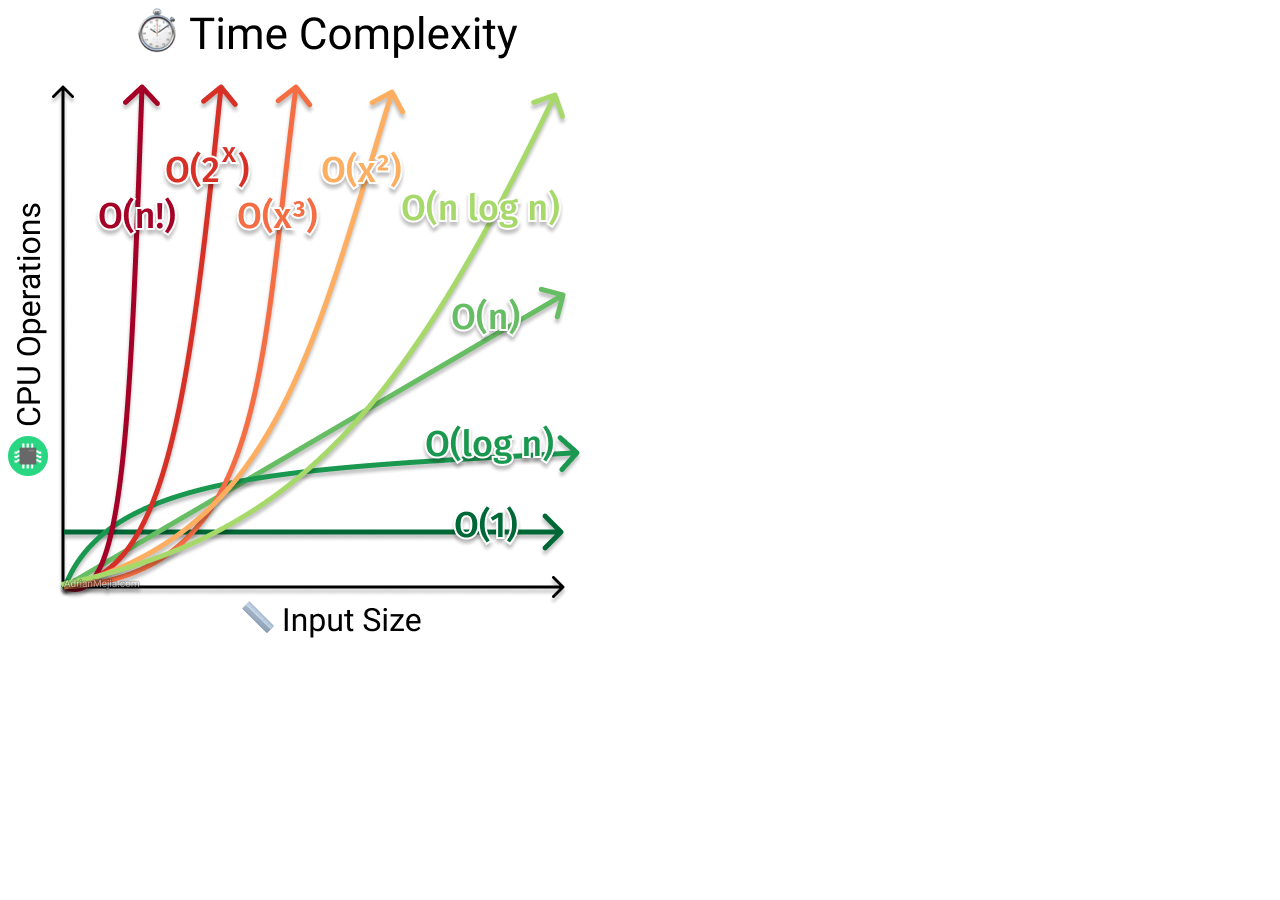
<file: newstart/index.html>
<!DOCTYPE html>
<html lang="en">
<head>
    <meta charset="UTF-8">
    <meta http-equiv="X-UA-Compatible" content="IE=edge">
    <meta name="viewport" content="width=device-width, initial-scale=1.0">
    <title>newtime</title>
</head>
<body>
    <img   src="./time-complexity-examples.png" alt="time complexity">
    <a href=""></a>
</body>
</html>
</file>
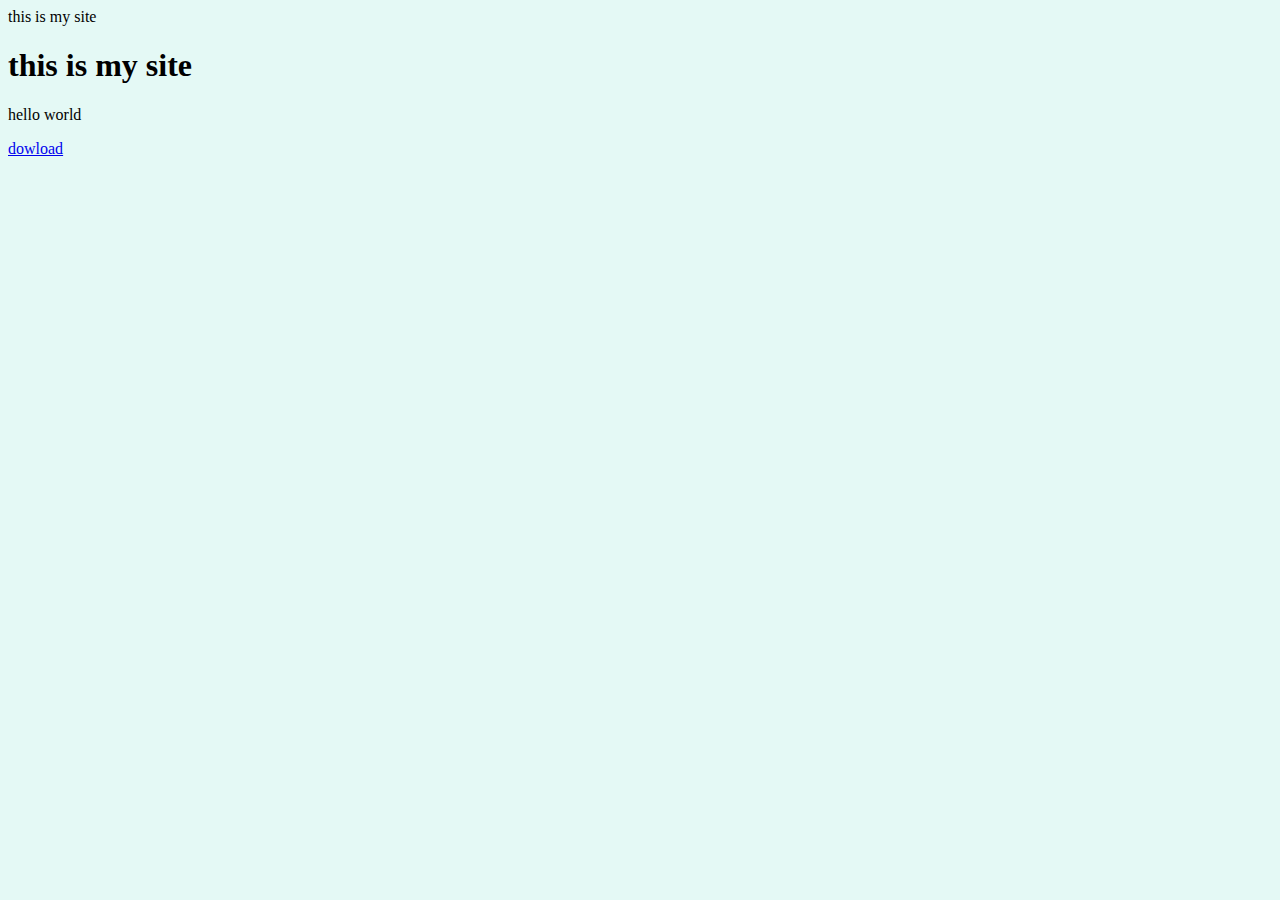
<file: personal site/index.html>
<!DOCTYPE html>
<html lang="en">
<head>
  <meta charset="UTF-8">
  <meta name="viewport" content="width=device-width, initial-scale=1.0">
  <title>Document</title>
  <link rel="stylesheet" href="css/style.css">
</head>
<body>
  this is my site
  <h1>this is my site</h1>
  <p>hello world</p>
  <a href="/personal site/Recursion.pptx" download>dowload</a>
</body>
</html>
</file>
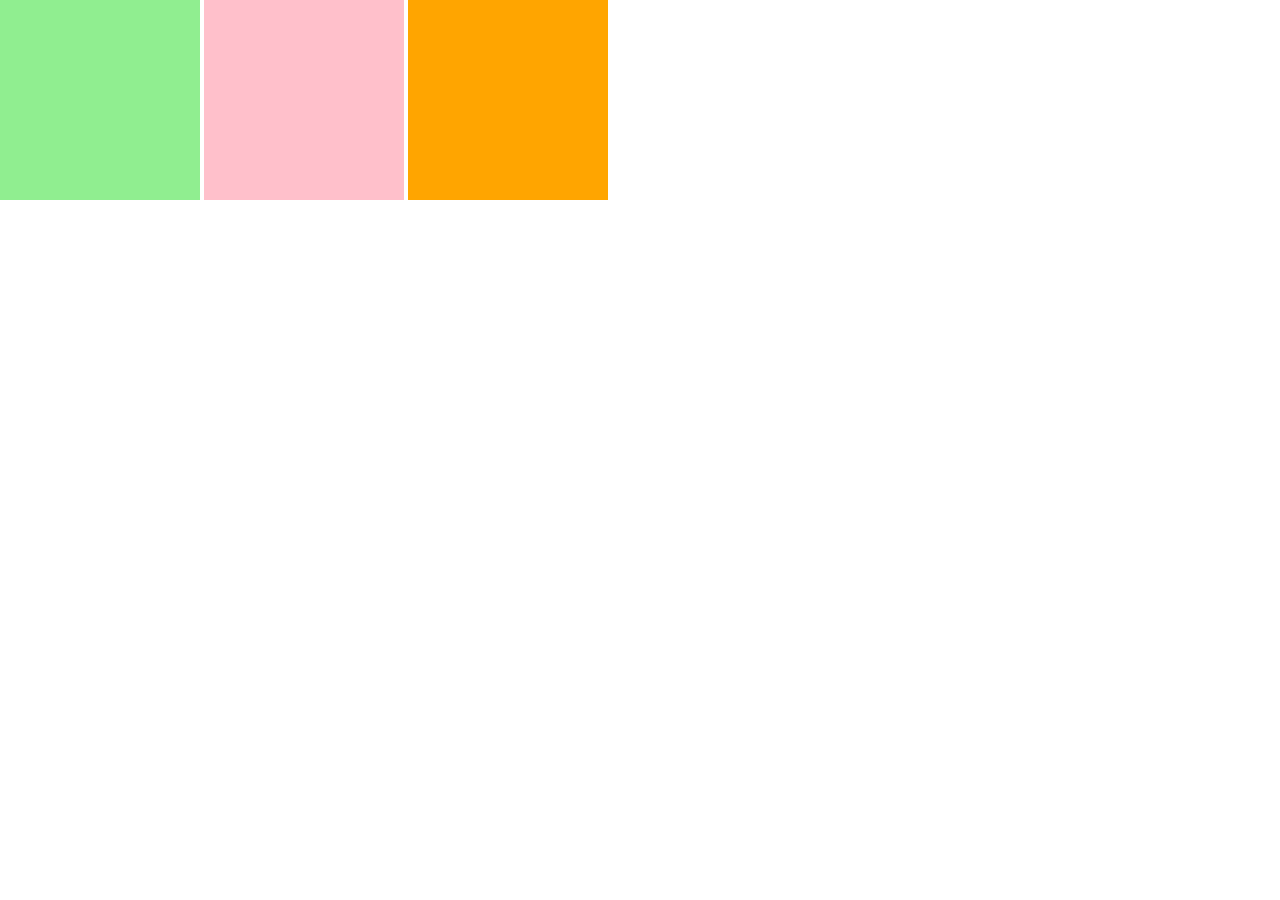
<file: personal site/newcss-site/index.html>
<!DOCTYPE html>
<html lang="en" dir="ltr">
  <head>
    <meta charset="utf-8">
    <title>RishabhRastogi</title>
    <link rel="stylesheet" href="css/styles.css">
    <link rel="icon" href="favicon.ico">
  </head>
  <body>
    <div class="A">
    
    </div>
    <div class="B">

    </div>

    <div class="C">

    </div>
  </body>
</html>
</file>
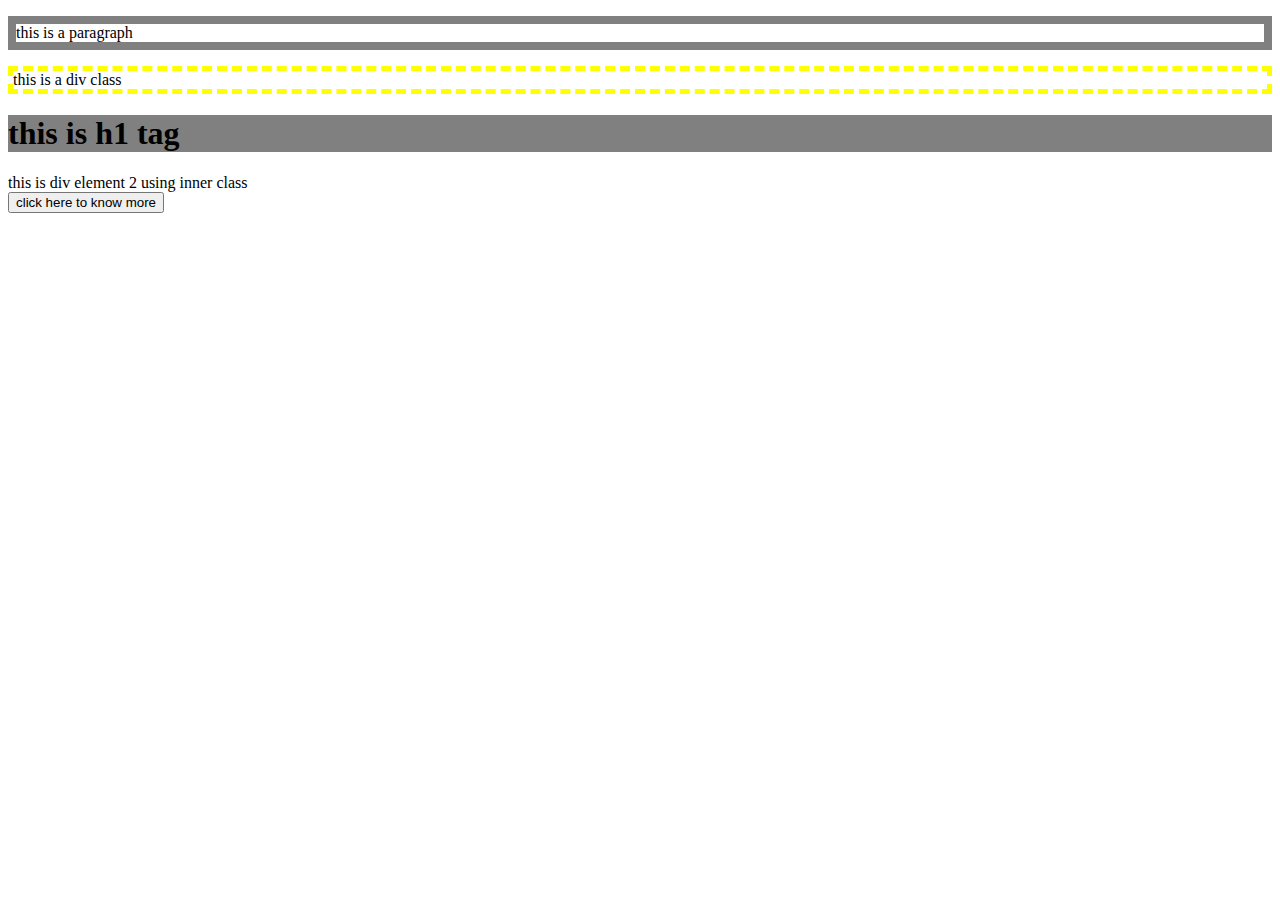
<file: class/07-09-22.html>
<!DOCTYPE html>
<html lang="en">
<head>
    <meta charset="UTF-8">
    <meta http-equiv="X-UA-Compatible" content="IE=edge">
    <meta name="viewport" content="width=p, initial-scale=1.0">
    <title>Document</title>
</head>
<body>
    <p id="p"> this is a paragraph </p>
    <div id="d"> this is a div class </div>
    <h1 id="h1">this is h1 tag </h1>
    <div id="d2" ></div>
    <button type="button" onclick="getcontent()"> click here to know more</button>
    <script>
        function getcontent(){
            document.getElementById().innerHTML="you are make my friend phool";
        }
         document.getElementById('d2').innerHTML="this is div element 2 using inner class "
        
        document.getElementById('p').style.border="gray 8px solid";
        document.getElementById('d').style.border="yellow 5px dashed";
        document.getElementById('h1').style.cssText="boder:solid blue ; background-color: gray";
        
    </script>
</body>
</html>
</file>
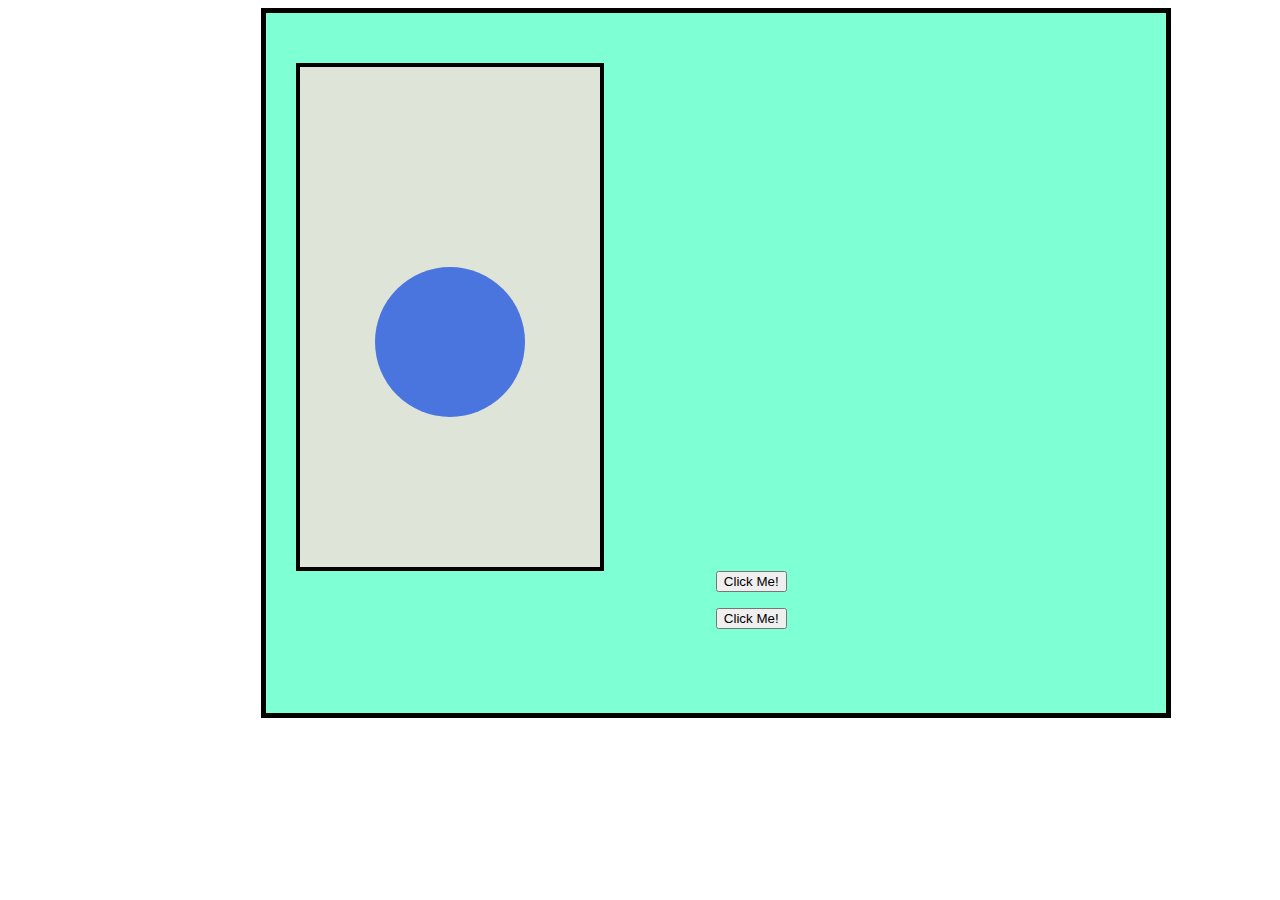
<file: class/99.html>
<!DOCTYPE html>
<!-- saved from url=(0040)file:///C:/xampp/htdocs/assignment4.html -->
<html lang="en"><head><meta http-equiv="Content-Type" content="text/html; charset=windows-1252">
    
    <title>Document</title>
    <link rel="stylesheet" href="./100.css">
</head>
<body>
    <div class="a">
       
        <!-- <section class="c"><b><p>section</p><p>article</p></b><p>Lorem </p> -->
        <article class="d"><b><p></p></b><p> </p>
           <center> 
            <div id="circle"></div>
           </center>
           
        </article>
        <!-- <p>aca</p> -->
        <div>
            <label for="" class="lbp"></label>
            <button type="button" onclick='document.getElementById("demo").innerHTML = "Hello JavaScript!!!"'>Click Me!</button>
            <p id="demo"></p>
        </div>
        <div>
            <label for="" class="lbpp"></label>
            <button type="button" onclick='document.getElementById("demoo").innerHTML = "Hello JavaScript!!!"'>Click Me!</button>
            <p id="demoo"></p>
        </div>
    </div>
    

</body></html>
</file>
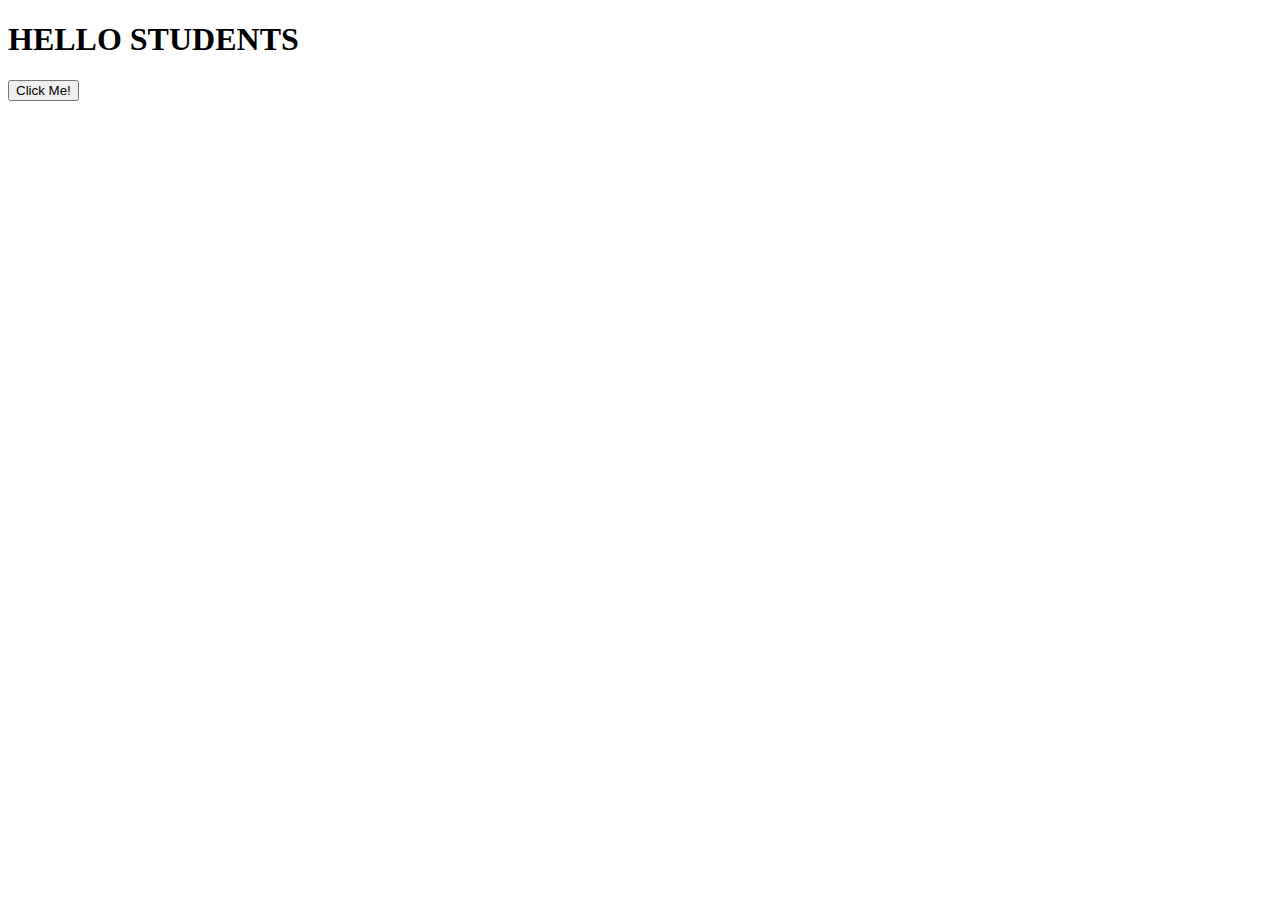
<file: class/lab_7_9_22.html>
<!DOCTYPE html>
<html lang="en">
<head>
    <meta charset="UTF-8">
    <meta http-equiv="X-UA-Compatible" content="IE=edge">
    <meta name="viewport" content="width=device-width, initial-scale=1.0">
    <title>Document</title>

</head>
<body>
    
    <h1 class="js">HELLO STUDENTS</h1>
   
    <button type="button" onclick='document.getElementById("demo").innerHTML = "Hello JavaScript!!!"'>Click Me!</button>
    <p id="demo"></p>
    
</body>
</html>
</file>
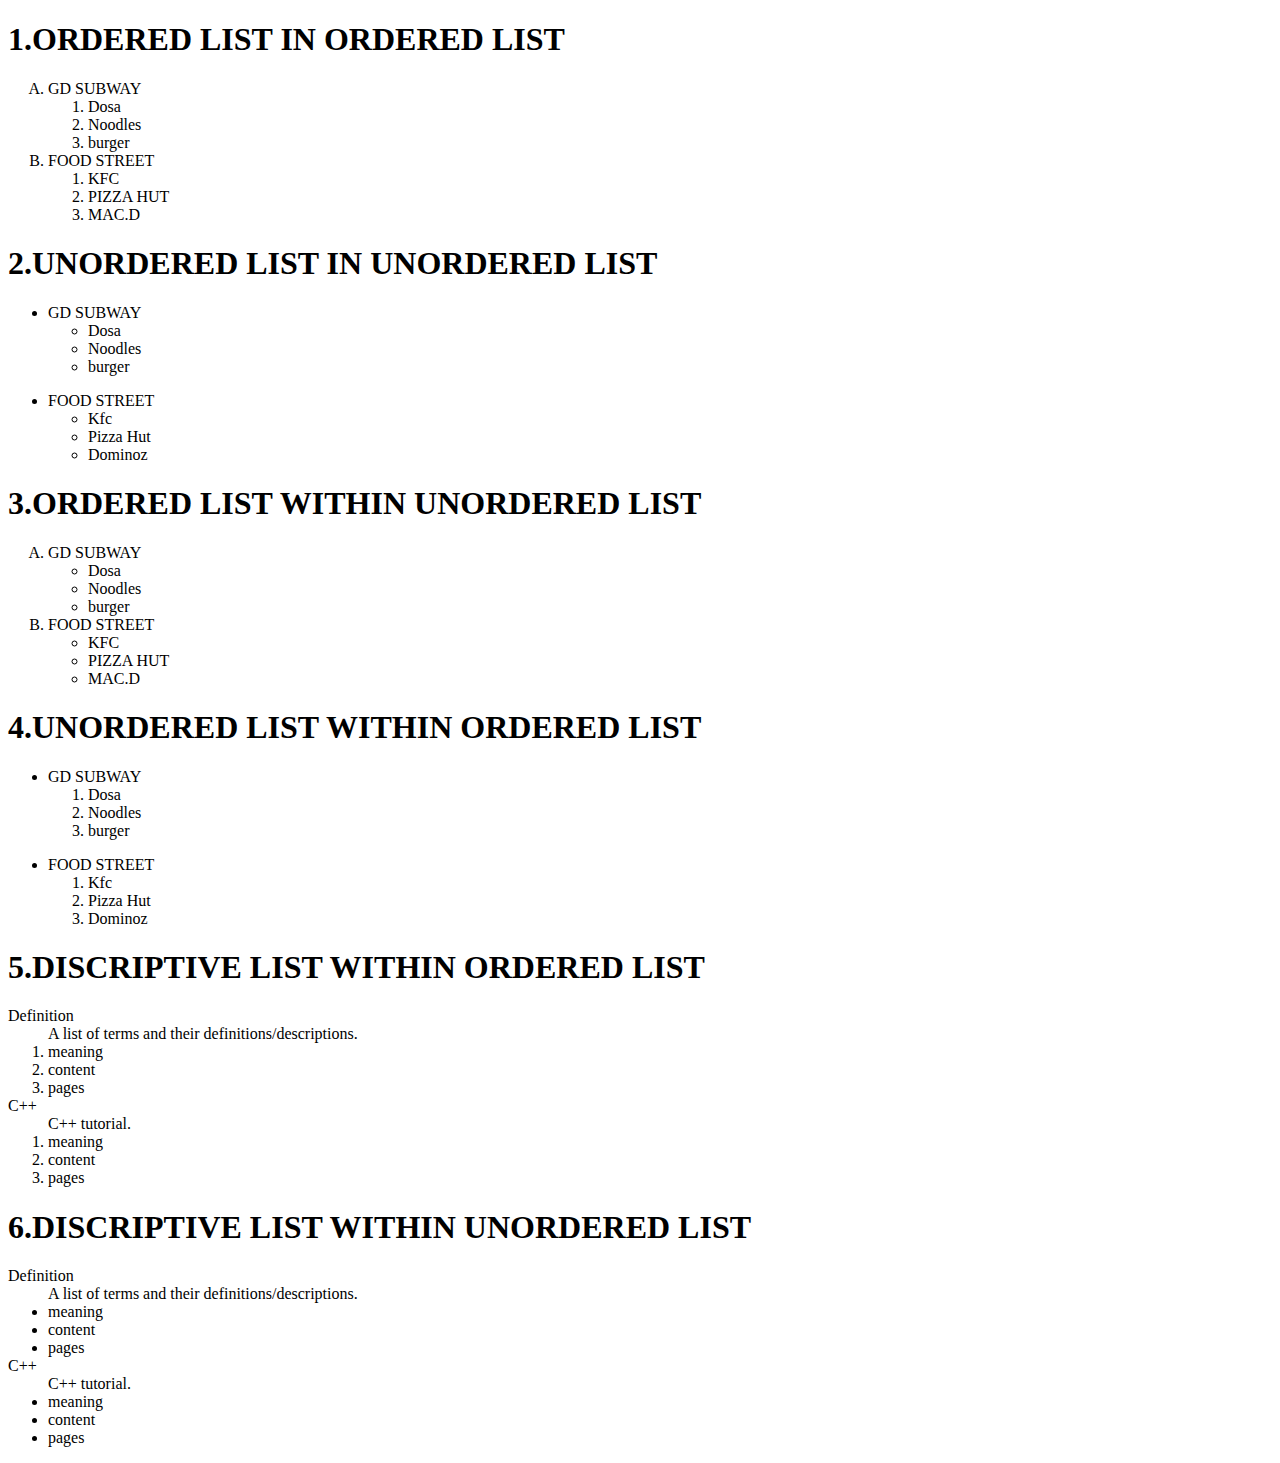
<file: personal site/class.html>
<!DOCTYPE html>
<html lang="en">
<head>
    <meta charset="UTF-8">
    <meta http-equiv="X-UA-Compatible" content="IE=edge">
    <meta name="viewport" content="width=device-width, initial-scale=1.0">
    <title>Rishabh Rastogi</title>
   
</head>
<body>
    <h1>1.ORDERED LIST IN ORDERED LIST</h1>
   <ol start="1" type="A">
   <li>GD SUBWAY</li> 
        <ol start="1" type="1">
           <li> Dosa</li>
          <li>Noodles</li>
            <li>burger</li>
        </ol>
        <li> FOOD STREET</li>
        <ol>
            <li>KFC</li>
            <li>PIZZA HUT</li>
            <li>MAC.D</li>
        </ol>
   </ol>
<h1>2.UNORDERED LIST IN UNORDERED LIST</h1>
        <ul>
            <li>GD SUBWAY</li>
             <ul>
                <li> Dosa</li>
                <li>Noodles</li>
                  <li>burger</li> 
            </ul>
            
        </ul>
        <ul>
            <li>FOOD STREET</li>
             <ul>
                <li> Kfc</li>
                <li>Pizza Hut</li>
                  <li>Dominoz</li> 
            </ul>
            
        </ul>
        
<h1>3.ORDERED LIST WITHIN UNORDERED LIST</h1>
        <ol start="1" type="A">
            <li>GD SUBWAY</li> 
                 <ul>
                    <li> Dosa</li>
                    <li>Noodles</li>
                      <li>burger</li>
                 </ul>
                    
                 
                 <li> FOOD STREET</li>
                 <ul>
                    <li>KFC</li>
                    <li>PIZZA HUT</li>
                    <li>MAC.D</li>
                 </ul>
            </ol>

<h1>4.UNORDERED LIST WITHIN ORDERED LIST</h1>

<ul>
    <li>GD SUBWAY</li>
     <ol>
        <li> Dosa</li>
        <li>Noodles</li>
          <li>burger</li> 
        </ol>
    
</ul>
<ul>
    <li>FOOD STREET</li>
     <ol>
        <li> Kfc</li>
        <li>Pizza Hut</li>
          <li>Dominoz</li> 
        </ol>
    
</ul>

<h1>5.DISCRIPTIVE LIST WITHIN ORDERED LIST</h1>
<dl>
    <dt>Definition  </dt>
    <dd>A list of terms and their definitions/descriptions.</dd>
    <ol start="" type="">
        <li>meaning</li>
        <li>content</li>
        <li>pages</li>
    </ol>
    <dt>C++</dt>
    <dd>C++ tutorial.</dd>
    <ol start="" type="">
        <li>meaning</li>
        <li>content</li>
        <li>pages</li>
    
</dl>


<h1>6.DISCRIPTIVE LIST WITHIN UNORDERED LIST</h1>
<dl>
    <dt>Definition  </dt>
    <dd>A list of terms and their definitions/descriptions.</dd>
    <ul>
        <li>meaning</li>
        <li>content</li>
        <li>pages</li>
    </ul>
    <dt>C++</dt>
    <dd>C++ tutorial.</dd>
    <ul>
        <li>meaning</li>
        <li>content</li>
        <li>pages</li>
    </ul>
</dl>


 </body>




</body>
</html>
</file>
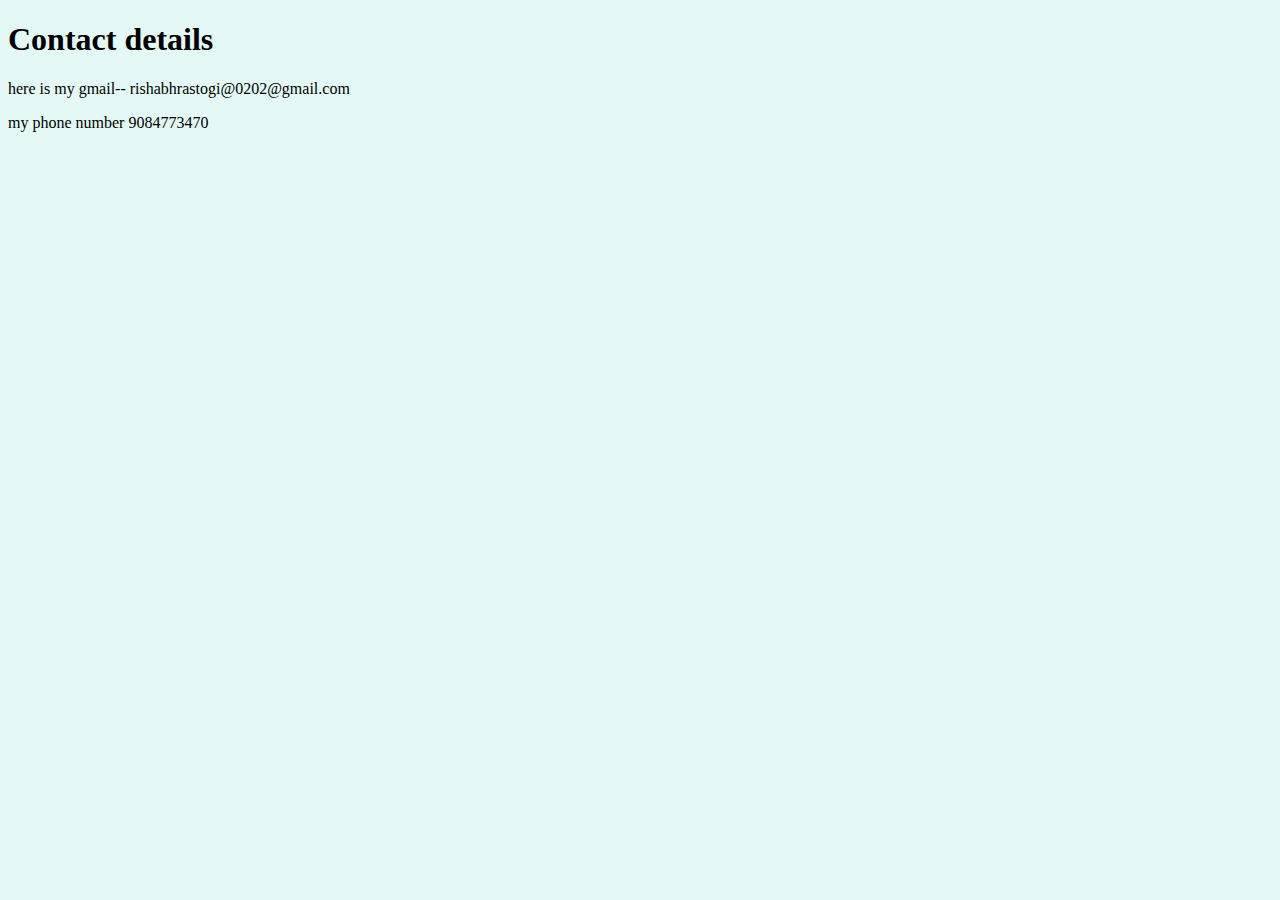
<file: personal site/contactme.html>
<!DOCTYPE html>
<html lang="en" dir="ltr">

<head>
  <meta charset="utf-8">
  <title>Contact</title>
  <link rel="stylesheet" href="css/style.css">
</head>

<body>
  <h1>Contact details</h1>
  <p>here is my gmail-- rishabhrastogi@0202@gmail.com</p>
  <p>my phone number 9084773470</p>

</body>

</html>
</file>
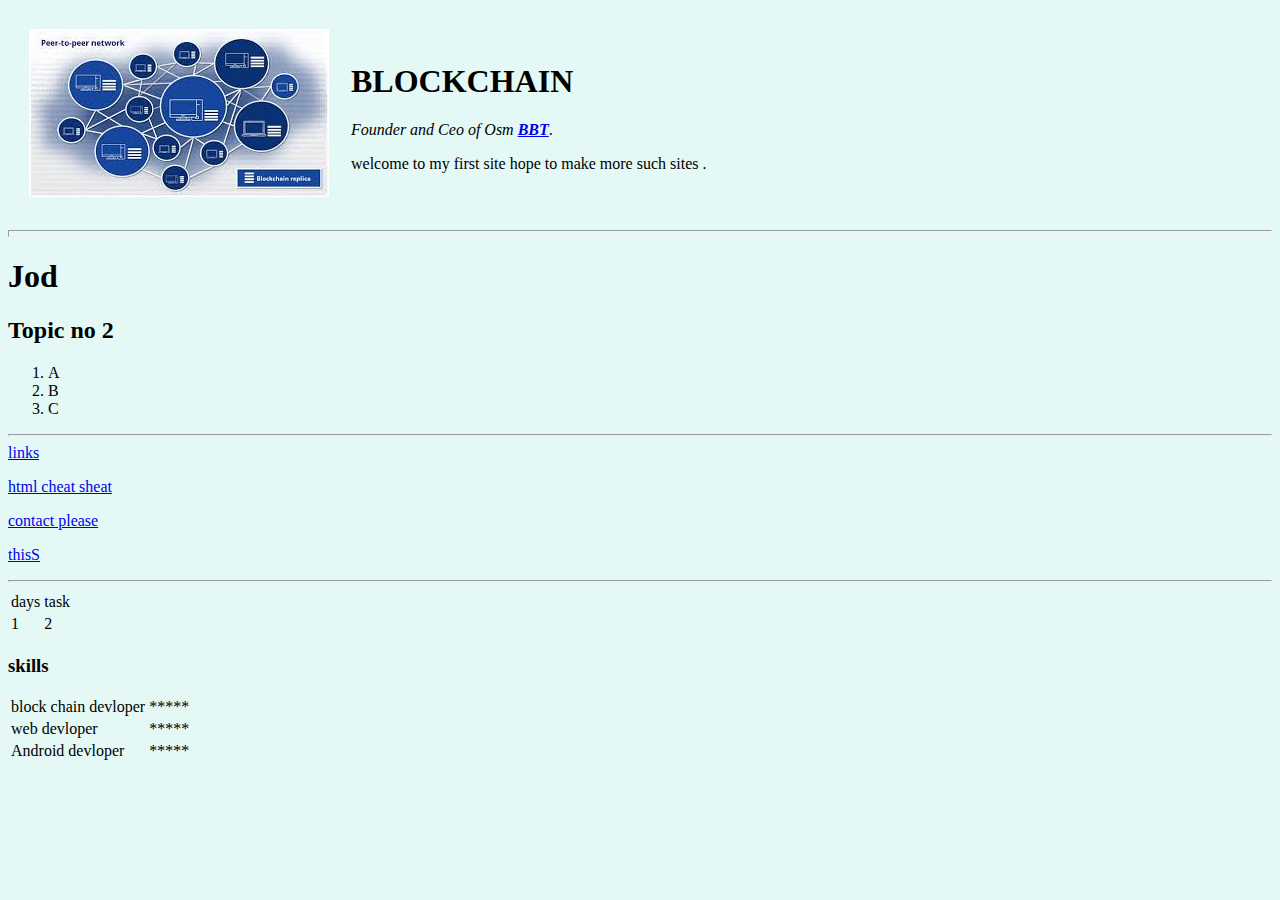
<file: personal site/first site copy.html>
<!DOCTYPE html>
<html>

<head>
  <meta charset="utf-8">
  <title>Rishabh!!</title>
  <link rel="stylesheet" href="css/style.css">

<body

{
   background-color: blue;
}


</head>

<body >

  <table cellspacing="20">
    <tr>
      <td> <img src="imggs/hg.jpg" alt="Lovers"> </td>
      <td>
        <h1> BLOCKCHAIN </h1>
        <p><em>Founder and Ceo of Osm <strong><a href="https://www.bigboytoyz.com/">BBT</a></strong></em>.</p>
        <p>welcome to my first site hope to make more such sites . </p>
      </td>
    </tr>
  </table>

  <hr size="7">
  <h1> Jod
  </h1>
  <h2>Topic no 2</h2>

  <ol>
    <li>A</li>
    <li>B</li>
    <li>C</li>
  </ol>
  <hr>

  <a href="prg.html">links </a>
  <p><a download href="https://web.stanford.edu/group/csp/cs21/htmlcheatsheet.pdf">html cheat sheat</a></p>
  <p> <a href="contactme.html"> contact please</a></p>

  <p> <a href="https://web.stanford.edu/group/csp/cs21/htmlcheatsheet.pdf" download>thisS</a> </p>
  <hr>
  <table>
    <thead>
      <tr>
        <td>days</td>
        <td>task</td>
      </tr>
    </thead>
    <tr>
      <td>1</td>
      <td>2</td>
    </tr>
  </table>
  <h3>skills</h3>
  <table>
    <tr>
      <td>block chain devloper </td>
      <td> *****</td>
    </tr>
    <tr>
      <td>web devloper </td>
      <td> *****</td>
    </tr>
    <tr>
      <td>Android devloper</td>
      <td> *****</td>
    </tr>
  </table>
</body>

</html>
</file>
<file: personal site/css/style.css>
body{
  background-color: #E4F9F5;
}
</file>
<file: personal site/newcss-site/css/styles.css>
body{
margin: 0;
}
h1
{
  margin-top: 0;

}
h2
{
  margin-top: 0;

}
.A{
  background-color: lightgreen;
  height: 200px;
  width: 200px;
  position: relative;
  Display: inline-block;

}
.B{
  background-color: pink;
  height: 200px;
  width: 200px;
  display: inline-block;


}
.C{
  background-color: orange;
  height: 200px;
  width: 200px;
  display: inline-block;

}
</file>
<file: class/100.css>
.a{
    border: solid 5px ;
    height: 700px;
    width: 900px;
    margin-left: 20%;
    background-color: aquamarine;
}
.b{
    border: solid 5px ;
    height: 50px;
    width: 800px;
    margin: 20px;
    text-align: center;
    background-color: aqua;
}
.c{
    border: solid 4px;
    height: 100px;
    margin: 20px;
    width: 300px;
    background-color: azure;
    text-align: center;
}
.d{
    border: solid 4px;
    height: 500px;
    background-color: rgb(222, 228, 216);
    width: 300px; 
    margin-top: 50px;
    text-align: center;
    margin-left: 30px;
}
.q{
    border: solid 4px;
    height: 50px;
    background-color: rgb(222, 228, 216);
    width: 250px; 
    margin-top: 200px;
    text-align: center;
    margin-left: 30px;
    border-radius: 30%;
}
.e{
    border: solid 4px;
    height: 100px;
    width: 300px; 
    margin-top: 50px;
    text-align: center;
    background-color: aqua;
}
.f{
    border: solid 4px;
    height: 100px;
    width: 800px; 
    margin-top: 50px;
    text-align: center;
    background-color: crimson;
    text-align: center;
}
.g{
    border: solid 4px;
    height: 365px;
    width: 200px; 
    margin-left: 350px;
    margin-top: -545px;
    text-align: center;
}
.h{
    border: solid 4px;
    height: 365px;
    width: 200px; 
    margin-left: 600px;
    margin-top: -370px;
    text-align: center;
}

#circle {
    width: 150px;
    height: 150px;
    -webkit-border-radius: 25px;
    -moz-border-radius: 25px;
    border-radius: 50%;
    background: rgb(75, 117, 222);
    margin-top: 200px;
  }
.lbp{
    margin-left: 450px;
    height: 80px;
    width: 80px;
    margin-top: 500px;
}
.lbpp{
    margin-left: 450px;
    height: 80px;
    width: 80px;
    margin-bottom: 500px;
}
</file>
